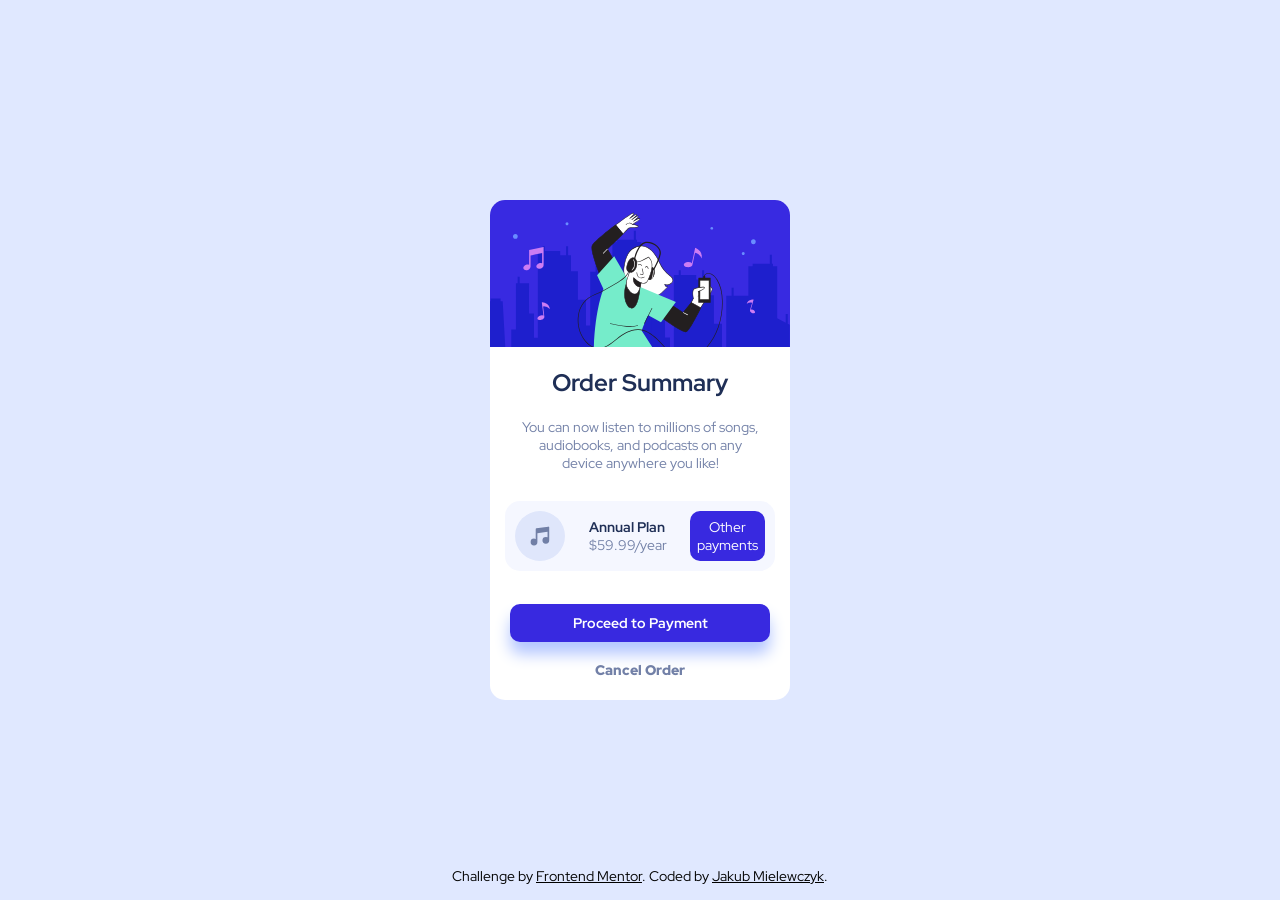
<file: index.html>
<!DOCTYPE html>
<html lang="en">

<head>
  <meta charset="UTF-8">
  <meta name="viewport" content="width=device-width, initial-scale=1.0">
  <link rel="icon" type="image/png" sizes="32x32" href="./images/favicon-32x32.png">
  <link rel="stylesheet" href="style.css">
  <title>Frontend Mentor | Order summary card</title>
</head>

<body>
  <section class="main">
    <img class="hero_IMG" src="images/illustration-hero.svg" alt="Person listening to music">
    <div class="order_Section">
      <h1>Order Summary</h1>
      <p class="underH1">You can now listen to millions of songs, audiobooks, and podcasts on any
        device anywhere you like!</p>
      <div class="plan_Window">
        <div class="plan_Wrapper">
          <img src="images/icon-music.svg" alt="Music icon">
          <div class="small_Wrapper">
            <h2>Annual Plan</h2>
            <p>$59.99/year</p>
          </div>
          <button>Other payments</button>
        </div>
        <div class="plan_Wrapper">
          <img src="images/icon-music.svg" alt="Music icon">
          <div class="small_Wrapper">
            <h2>Monthly Plan</h2>
            <p>$15.99/year</p>
          </div>
          <button>Monthly payments</button>
        </div>
        <div class="plan_Wrapper">
          <img src="images/icon-music.svg" alt="Music icon">
          <div class="small_Wrapper">
            <h2>Weekly Plan</h2>
            <p>$5.99/year</p>
          </div>
          <button>Other payments</button>
        </div>
      </div>
    </div>
    <div class="btn_Wrapper">
      <button class="payment">Proceed to Payment</button>
      <button class="cancel">Cancel Order</button>
    </div>
  </section>
  <div class="attribution">
    Challenge by <a href="https://www.frontendmentor.io?ref=challenge" target="_blank">Frontend Mentor</a>.
    Coded by <a href="https://github.com/JMielewczyk">Jakub Mielewczyk</a>.
  </div>
  <script src="script.js"></script>
</body>

</html>
</file>
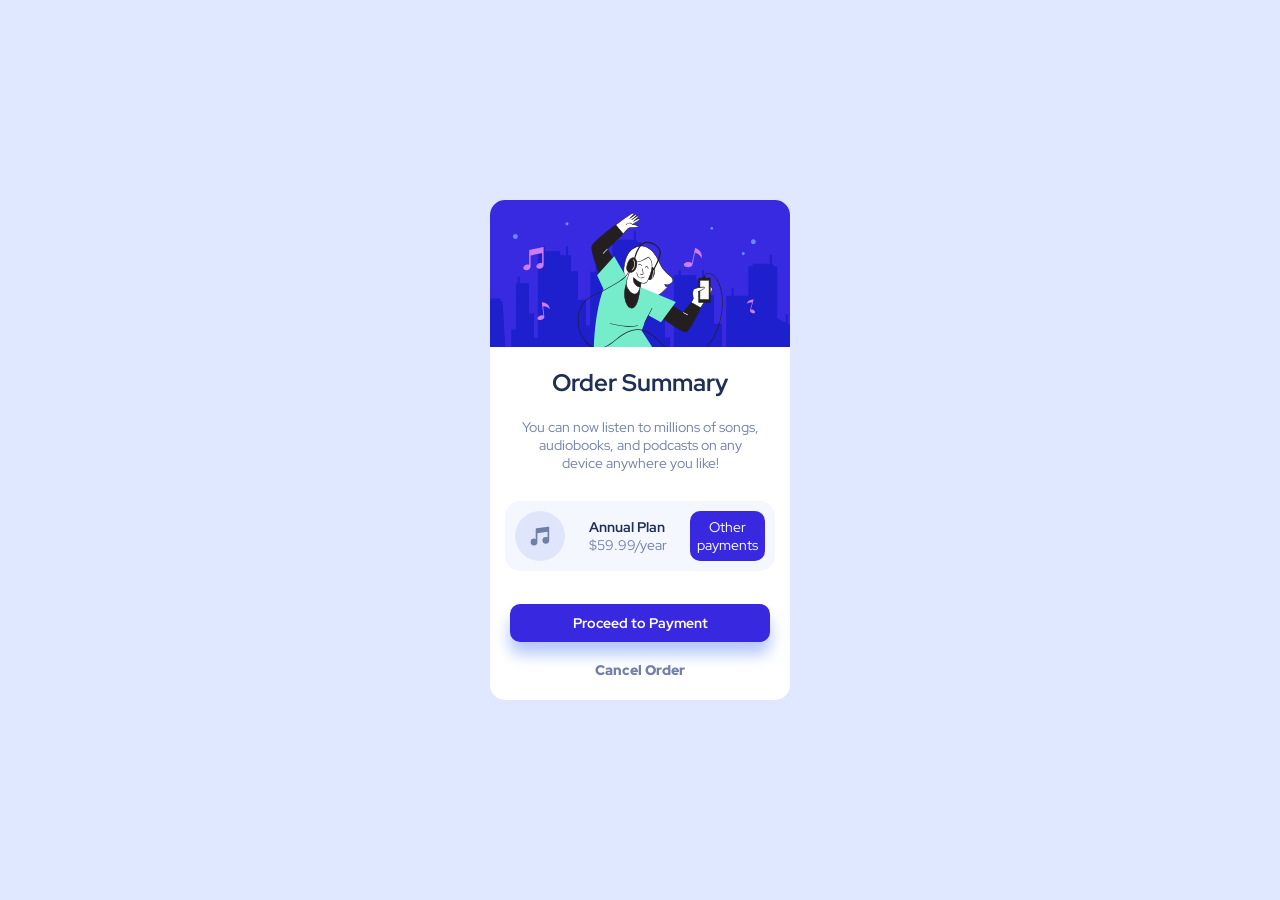
<file: order-summary-component-main/index.html>
<!DOCTYPE html>
<html lang="en">

<head>
  <meta charset="UTF-8">
  <meta name="viewport" content="width=device-width, initial-scale=1.0">
  <link rel="icon" type="image/png" sizes="32x32" href="./images/favicon-32x32.png">
  <link rel="stylesheet" href="style.css">
  <title>Frontend Mentor | Order summary card</title>
</head>

<body>
  <section class="main">
    <img class="hero_IMG" src="images/illustration-hero.svg" alt="Person listening to music">
    <div class="order_Section">
      <h1>Order Summary</h1>
      <p class="underH1">You can now listen to millions of songs, audiobooks, and podcasts on any
        device anywhere you like!</p>
      <div class="plan_Window">
        <div class="plan_Wrapper">
          <img src="images/icon-music.svg" alt="Music icon">
          <div class="small_Wrapper">
            <h2>Annual Plan</h2>
            <p>$59.99/year</p>
          </div>
          <button>Other payments</button>
        </div>
        <div class="plan_Wrapper">
          <img src="images/icon-music.svg" alt="Music icon">
          <div class="small_Wrapper">
            <h2>Monthly Plan</h2>
            <p>$15.99/year</p>
          </div>
          <button>Monthly payments</button>
        </div>
        <div class="plan_Wrapper">
          <img src="images/icon-music.svg" alt="Music icon">
          <div class="small_Wrapper">
            <h2>Weekly Plan</h2>
            <p>$5.99/year</p>
          </div>
          <button>Other payments</button>
        </div>
      </div>
    </div>
    <div class="btn_Wrapper">
      <button class="payment">Proceed to Payment</button>
      <button class="cancel">Cancel Order</button>
    </div>
  </section>
  <!-- <div class="attribution">
    Challenge by <a href="https://www.frontendmentor.io?ref=challenge" target="_blank">Frontend Mentor</a>.
    Coded by <a href="#">Your Name Here</a>.
  </div> -->
  <script src="script.js"></script>
</body>

</html>
</file>
<file: style.css>
@import url('https://fonts.googleapis.com/css2?family=Red+Hat+Display:wght@500;700;900&display=swap');


* {
    margin: 0;
    padding: 0;
    box-sizing: border-box;
    font-size: 14px;
    font-family: 'Red Hat Display', sans-serif;
}

body, section.main , .order_Section, .plan_Wrapper , .small_Wrapper, .plan_Window, .btn_Wrapper {
    display: flex;
}

body {
    height: 100vh;
    width: 100vw;
    justify-content: center;
    align-items: center;
    background-color: hsl(225, 100%, 94%);
}
section.main {
    flex-direction: column;
    width: 300px;
    height: 500px;
    border-radius: 15px;
    overflow: hidden;
    background-color: white;
}

.order_Section {
    position: relative;
    flex-direction: column;
    align-items: center;
    height: 100%;
    padding: 20px 10px 0px 10px;
}

h1 {
    font-size: 24px;
    transition: .7s;
}

h1.active {
    transform: translateY(-60%);
}

h1, h2 {
    color: hsl(223, 47%, 23%);
}

.underH1 {
    text-align: center;
    padding: 20px 20px 0 20px;
    color: hsl(224, 23%, 55%)
}


.plan_Window {
    flex-direction: column;
    position: absolute;
    left: 5%;
    top: 60%;
    border-radius: 15px;
    background-color: hsl(225, 100%, 98%);
    width: 90%;
    height: 70px;
    overflow: hidden;
    transition: .7s;
}


.plan_Window.active {
    height: 210px;
    transform: translateY(-58%);
}

.plan_Wrapper {
    padding: 10px;
    justify-content: space-between;
    height: 70px;
}
.plan_Wrapper img {
    width: 20%;
    object-fit: contain;
}

.plan_Wrapper button {
    border: none;
    border-radius: 10px;
    background-color: hsl(245, 75%, 52%);   
    color: white;
    width: 30%;
    cursor: pointer;
}
.small_Wrapper {
    flex-direction: column;
    justify-content: center;
}

.small_Wrapper p {
color: hsl(224, 23%, 55%);    
}

.payment, .cancel {
    border-radius: 10px;
    border: none;
    cursor: pointer;
}

.payment {
    height: 50%;
    background-color: hsl(245, 75%, 52%);
    color: white;
    box-shadow: 0 12px 15px hsl(225, 100%, 85%);
    font-weight: 700;
}

.payment:focus {
    background-color: hsl(223, 47%, 23%);
}

.cancel {
    height: 25%;
    background-color: rgba(100%, 100%, 100%, 0);
    color: hsl(224, 23%, 55%);
    font-weight: 900;
}

.cancel:focus {
    color:black;
}

.btn_Wrapper {
    flex-direction: column;
    justify-content: space-between;
    height: 35%;
    padding: 0 20px;
    padding-bottom: 20px;
}


.attribution {
    position: fixed;
    bottom: 15px;
    width: 100%;
    text-align: center;
}

    .attribution a {
      color: black;
    }


@media (min-width:1024px) {
    .plan_Wrapper button:hover{
    background-color:hsl(223, 47%, 23%);
}

.payment:hover {
    background-color: hsl(223, 47%, 23%);
}

.payment:focus {
    background-color: hsl(223, 47%, 23%);
}

.cancel:hover {
    color: black;
}

}
</file>
<file: order-summary-component-main/style.css>
@import url('https://fonts.googleapis.com/css2?family=Red+Hat+Display:wght@500;700;900&display=swap');


* {
    margin: 0;
    padding: 0;
    box-sizing: border-box;
    font-size: 14px;
    font-family: 'Red Hat Display', sans-serif;
}

body, section.main , .order_Section, .plan_Wrapper , .small_Wrapper, .plan_Window, .btn_Wrapper {
    display: flex;
}

body {
    height: 100vh;
    width: 100vw;
    justify-content: center;
    align-items: center;
    background-color: hsl(225, 100%, 94%);
}
section.main {
    flex-direction: column;
    width: 300px;
    height: 500px;
    border-radius: 15px;
    overflow: hidden;
    background-color: white;
}

.order_Section {
    position: relative;
    flex-direction: column;
    align-items: center;
    height: 100%;
    padding: 20px 10px 0px 10px;
}

h1 {
    font-size: 24px;
    transition: 1s;
}

h1.active {
    transform: translateY(-60%);
}

h1, h2 {
    color: hsl(223, 47%, 23%);
}

.underH1 {
    text-align: center;
    /* padding-top: 20px; */
    padding: 20px 20px 0 20px;
    color: hsl(224, 23%, 55%)
}


.plan_Window {
    flex-direction: column;
    position: absolute;
    left: 5%;
    top: 60%;
    border-radius: 15px;
    background-color: hsl(225, 100%, 98%);
    width: 90%;
    height: 70px;
    overflow: hidden;
    transition: 1s;
}


.plan_Window.active {
    height: 210px;
    transform: translateY(-58%);
}

.plan_Wrapper {
    padding: 10px;
    justify-content: space-between;
    height: 70px;
}
.plan_Wrapper img {
    width: 20%;
    object-fit: contain;
}

.plan_Wrapper button {
    border: none;
    border-radius: 10px;
    background-color: hsl(245, 75%, 52%);   
    color: white;
    width: 30%;
    cursor: pointer;
}
.small_Wrapper {
    flex-direction: column;
    justify-content: center;
}

.small_Wrapper p {
color: hsl(224, 23%, 55%);    
}

.payment, .cancel {
    border-radius: 10px;
    border: none;
    cursor: pointer;
}

.payment {
    height: 50%;
    background-color: hsl(245, 75%, 52%);
    color: white;
    box-shadow: 0 12px 15px hsl(225, 100%, 85%);
    font-weight: 700;
}

.payment:focus {
    background-color: hsl(223, 47%, 23%);
}

.cancel {
    height: 25%;
    background-color: rgba(100%, 100%, 100%, 0);
    color: hsl(224, 23%, 55%);
    font-weight: 900;
}

.cancel:focus {
    color:black;
}

.btn_Wrapper {
    flex-direction: column;
    justify-content: space-between;
    height: 35%;
    padding: 0 20px;
    padding-bottom: 20px;
}


.attribution {
      font-size: 11px;
      text-align: center;
    }

    .attribution a {
      color: hsl(228, 45%, 44%);
    }


@media (min-width:1024px) {
    .plan_Wrapper button:hover{
    background-color:hsl(223, 47%, 23%);
}

.payment:hover {
    background-color: hsl(223, 47%, 23%);
}

.payment:focus {
    background-color: hsl(223, 47%, 23%);
}

.cancel:hover {
    color: black;
}

}
</file>
